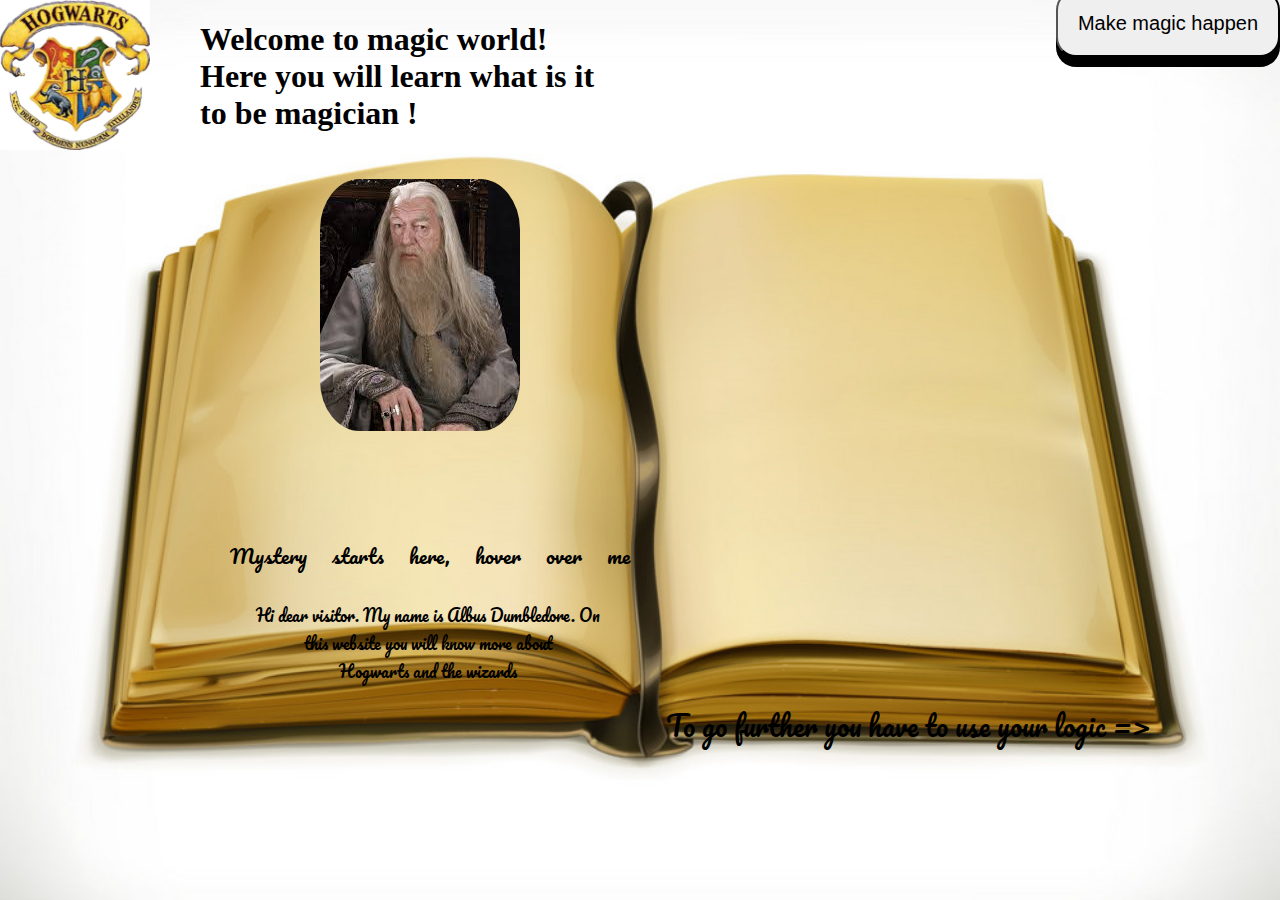
<file: index.html>
<!DOCTYPE html>
<html>
<head>
	<link href="https://fonts.googleapis.com/css?family=Pacifico" rel="stylesheet">
	<link id="cssFile" rel="stylesheet" type="text/css" href="css/main.css">
	<title></title>
</head>
<body>
	<header>
  <h1>Welcome to magic world! Here you will learn what is it to be magician !</h1>
	<nav class="navBar">
		<a  class="menuLinks" href="index.html">Home</a>
		<div class="pageDropDown">
		     <a class="menuLinks" href="pages/twoWorlds.html">Page of 2 worlds</a>
		     <div class="dropDownBox">
		     	<a class="menuLinks dropDownL" href="pages/forMagles.html">Only for magles</a>
		     	<a class="menuLinks dropDownL" href="pages/forMags.html">Only for mags</a>
		     	<!-- <a class="menuLinks dropDownL" href="pages/">Page of magic tricks</a>	 -->	     	
		     </div>
		</div>
		<a class="menuLinks" href="pages/gallery.html">Gallery</a>
	</nav>
	<img class="logo" src="images/logoHogwarts.jpg">
	<button id="makeMagic" onclick="magicHappen()" >Make magic happen
			<p>Don't press on me if you don't know. Smart magician first think then do! Be smart one</p>


	</button>
	</header>
	<p id="pTag">Hi dear visitor. My name is Albus Dumbledore. On </br> this website you will know more about </br> Hogwarts and the wizards </p>
	<a class="mystery" href="#">Mystery starts here, hover over me</a>
	<img id="dumbeldore" src="images/dumbeldore.jpeg">
	<p id="hint">To go further you have to use your logic => </p>
     <button id="makeMagicReverse" onclick="magicReverse()" style="font-family:'Pacifico', cursive; font-size: 15pt;cursor:pointer;  ">Use Ekspeliarmus to reverse</button>

<script type="text/javascript" src="js/main.js"></script>
</body>
</html>
</file>
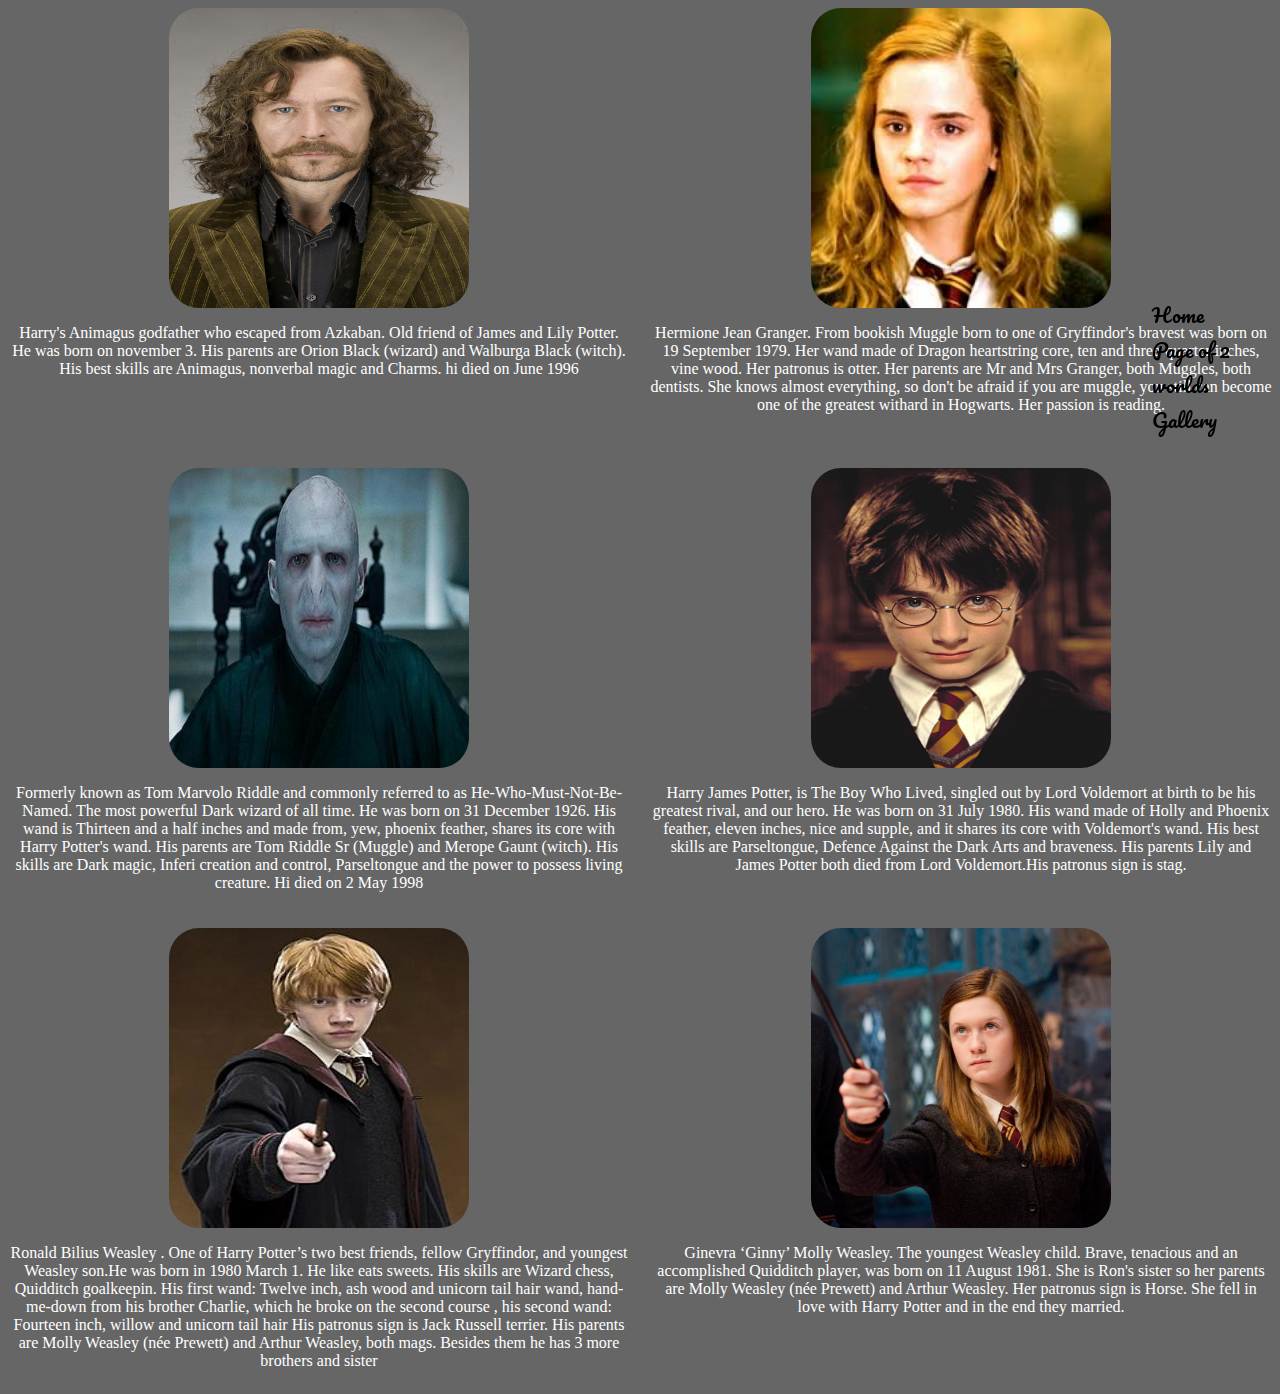
<file: pages/forMagles.html>
<!DOCTYPE html>
<html>
<head>
    <link href="https://fonts.googleapis.com/css?family=Pacifico" rel="stylesheet">
	<link rel="stylesheet" type="text/css" href="../css/forMagles.css">
	<title>For Magles</title>
</head>
<body>
    <header>
    <nav class="navBar">
        <a  class="menuLinks" href="../index.html">Home</a>
        <div class="pageDropDown">
             <a class="menuLinks" href="twoWorlds.html">Page of 2 worlds</a>
             <div class="dropDownBox">
                <a class="menuLinks dropDownL" href="forMagles.html">Only for magles</a>
                <a class="menuLinks dropDownL" href="forMags.html">Only for mags</a>
                <!-- <a class="menuLinks dropDownL" href="">Page of magic tricks</a>              -->
             </div>
        </div>
        <a class="menuLinks" href="gallery.html">Gallery</a>
    </nav>
    </header>
	<div class="parent">
		<div class="child harry">
    		<img class="mid" src="../images/harry.jpg">
    		<p>Harry James Potter, is The Boy Who Lived, singled out 
            by Lord Voldemort at birth to be his greatest rival,
             and our hero. He was born on 31 July 1980. His wand made of Holly and Phoenix feather, eleven inches, nice and supple, and it shares its core with Voldemort's wand. His best skills are Parseltongue, Defence Against the Dark Arts and braveness. His parents Lily and James Potter both died from Lord Voldemort.His patronus sign is stag.</p>
    	</div>

    	<div class="child hermi">
    		<img id="herm"  src="../images/hermi.jpeg">
    		<p>Hermione Jean Granger. From bookish Muggle born to one of Gryffindor's bravest was born on 19 September 1979. Her wand made of Dragon heartstring core, ten and three-quarter inches, vine wood. Her patronus is otter. Her parents are Mr and Mrs Granger, both Muggles, both dentists. She knows almost everything, so don't be afraid if you are muggle, you still can become one of the greatest withard in Hogwarts. Her passion is reading.</p>
    	</div>

    	<div class="child ron">
    		<img id="ron" src="../images/ron.jpg">
    		<p>Ronald Bilius Weasley . One of Harry Potter’s two best friends, fellow Gryffindor, and youngest Weasley son.He was born in 1980 March 1. He like eats sweets. His skills are Wizard chess, Quidditch goalkeepin. His first wand: Twelve inch, ash wood and unicorn tail hair wand, hand-me-down from his brother Charlie, which he broke on the second course , his second wand: Fourteen inch, willow and unicorn tail hair His patronus sign is Jack Russell terrier. His parents are Molly Weasley (née Prewett) and Arthur Weasley, both mags. Besides them he has 3 more brothers and sister</p>
    	</div>

    	<div class="child dumble">
    		<img class="mid" src="../images/ginny.jpg">
    		<p>Ginevra ‘Ginny’ Molly Weasley. The youngest Weasley child. Brave, tenacious and an accomplished Quidditch player, was born on 11 August 1981. She is Ron's sister so her parents are Molly Weasley (née Prewett) and Arthur Weasley. Her patronus sign is Horse. She fell in love with Harry Potter and in the end they married.</p>
    	</div>

    	<div class="child voldem">
    		<img src="../images/voldem.jpg">
    		<p>Formerly known as Tom Marvolo Riddle and commonly referred to as He-Who-Must-Not-Be-Named. The most powerful Dark wizard of all time. He was born on 31 December 1926. His wand is Thirteen and a half inches and made from, yew, phoenix feather, shares its core with Harry Potter's wand. His parents are Tom Riddle Sr (Muggle) and Merope Gaunt (witch). His skills are Dark magic, Inferi creation and control, Parseltongue and the power to possess living creature. Hi died on 2 May 1998</p>
    	</div>
    	<div class="child sirius">
    		<img   src="../images/sirius.jpg">
    		<p>Harry's Animagus godfather who escaped from Azkaban. Old friend of James and Lily Potter. He was born on november 3. His parents are Orion Black (wizard) and Walburga Black (witch). His best skills are Animagus, nonverbal magic and Charms. hi died on June 1996</p>
    	</div>
    </div>
</body>
</html>
</file>
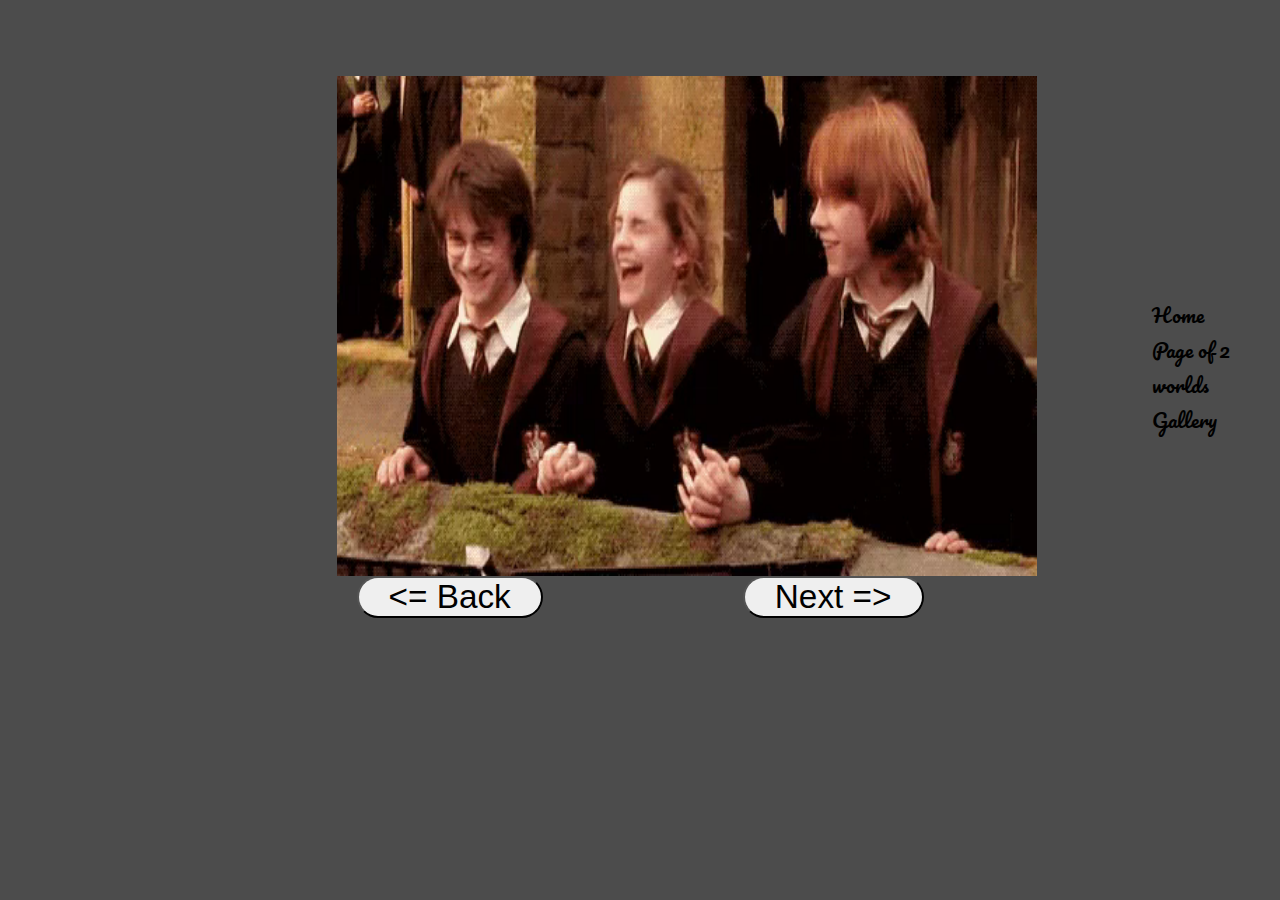
<file: pages/gallery.html>
<!DOCTYPE html>
<html>
<head>
<link href="https://fonts.googleapis.com/css?family=Pacifico" rel="stylesheet">
	<link rel="stylesheet" type="text/css" href="../css/gallery.css">
	<title>Gallery</title>
</head>
<body> 
 <header>
    <nav class="navBar">
        <a  class="menuLinks" href="../index.html">Home</a>
        <div class="pageDropDown">
             <a class="menuLinks" href="twoWorlds.html">Page of 2 worlds</a>
             <div class="dropDownBox">
                <a class="menuLinks dropDownL" href="forMagles.html">Only for magles</a>
                <a class="menuLinks dropDownL" href="forMags.html">Only for mags</a>
                <!-- <a class="menuLinks dropDownL" href="">Page of magic tricks</a>              -->
             </div>
        </div>
        <a class="menuLinks" href="gallery.html">Gallery</a>
    </nav>
    </header>
	
    
      <img class="firstImg" src="../images/photo2.png">
      <img class="firstImg" src="../images/photo3.png">
      <img class="firstImg" src="../images/photo4.jpg">
      <img class="firstImg" src="../images/photo2.jpg">
  		<img class="firstImg" src="../images/photo1.jpeg">
  	<div class="parent">
  		<button class="baby" id="" onclick="plusDivs(-1)"><= Back</button>
  		<button class="baby" id="" onclick="plusDivs(1)">Next =></button>
  		<!-- <button class="baby" id="" onclick="slideShowAuto()">Run JS</button> -->
  	</div>
 
  <script type="text/javascript" src="../js/gallery.js">
     

  </script>
</body>
</html>
</file>
<file: css/main.css>
*{
	/*border: solid black;*/
}
body{
  background: url(../images/openBook.jpg);
  background-size: cover;
  z-index: 0;
  margin:0;
}

nav{
  display: block;
  position: absolute;
  left: 60%;
  top:33%; 
  display: fixed;
}

.menuLinks{
	text-decoration: none;
	font-size: 15pt;
	display: block;
	font-family: 'Pacifico', cursive;
	color:black;
}
.pageDropDown{
	/*  nothing yet*/
}
.menuLinks:hover{
	font-weight: bold;
    font-size: 20pt;
    animation:apear 3s forwards;  
}

.dropDownBox{
	display: none;	
}
.pageDropDown:hover .dropDownBox{
	float: left;
	display: block;
	display: fixed;
	font-weight: bold;
    font-size: 30pt;
}
.logo{
	height: 50px;
	width: 50px;
}
.logo:hover{
	height: 150px;
	width: 150px;
	position: absolute;
}
.mystery{
	text-decoration: none;
	font-family: 'Pacifico', cursive;
	position: absolute;
	margin-top: 42%;
	left:18%;
	z-index: 2;
	word-spacing: 20px;
	font-size: 15pt;
	transition: transform 2s;
	color: black;
	
}
#dumbeldore{
	margin-top: 14%;
	margin-left: 25%;
	border-radius: 20%;
	z-index: 3;
	

}
#dumbeldore:hover{
 box-shadow: 10px 12px grey;
 animation: dumbeldore 2s;

}

#pTag{
	z-index: 3;
	position: absolute;
	top:65%;
	left: 20%;
	text-align: center;
	font-family: 'Pacifico', cursive;

}
.mystery:hover{
    transform: rotate(180deg);
}
.navBar{
	opacity: 0;
}
.navBar:hover {
	animation: apear 1s forwards;
}
#makeMagic{
	box-shadow: 0 10px black ;
    transform: translateY(-10px);
    padding: 20px;
    font-size: 15pt;
    border-radius: 20px;
    float: right;
}
#makeMagic:active {
	box-shadow: none ;
	transform: translateY(0);
	
}
#makeMagic > p{
	visibility:hidden;
	position: absolute;
}
#makeMagic:hover >p{
	visibility: visible;

}
#makeMagic:hover{
	font-family: 'Pacifico', cursive;
	box-shadow: none ;
	transform: translateY(0);
	cursor: progress;
}

#hint{
	position: absolute;
    top:75%;
	left:52%;
	text-align: center;
	font-family: 'Pacifico', cursive;
	font-size: 20pt;
	transition: transform 3s;
}

 #hint:hover{
	transform: translate(-300px,-300px);
}
#makeMagicReverse{
	display: none;
}
h1{
	height: 100px;
	width:400px;
	position: absolute;
	left: 200px;
	z-index: 3;
	transition: width 2s;
}
h1:hover{
	height:100px;
	width: 1000px;
}

@keyframes apear{
 50%{
  opacity:.2;
 }

 100%{
 	opacity:1;
 }
}
@keyframes dumbeldore{

	0%{
		transform: translate3d(-30px,-40px,-50px);

	}
	30%{
		transform: translate3d(300px,-250px,200px);
		opacity: 1;
	}

	50%{
		transform: translate3d(1500px,400px,-200px);
	}

	70%,95%{
		opacity: 0;
	}

}
</file>
<file: css/forMagles.css>
body{
background-color: rgba(0,0,0,0.6);
}
/*###########################header#####################*/
nav{
  position: fixed;
  left: 90%;
  top:33%; 
  display: fixed;
}

.menuLinks{
  text-decoration: none;
  font-size: 15pt;
  /*display: block;*/
  font-family: 'Pacifico', cursive;
  color:black;
}
.pageDropDown{
  /*  nothing yet*/
}
.menuLinks:hover{
  font-weight: bold;
    font-size: 20pt;
    animation:apear 3s forwards;  
}

.dropDownBox{
  display: none;  
}
.pageDropDown:hover .dropDownBox{
  float: left;
  display: block;
  display: fixed;
  font-weight: bold;
  font-size: 30pt;
}
/*#################header#########################*/

.parent{
	display: grid;
	grid-template-areas: 
	"sirius   hermi"
	"voldem   harry"
	"ron     dumble";
	grid-template-columns: 1fr 1fr;
	grid-template-rows: 1fr 1fr;
	grid-gap: 20px;
	justify-content: space-around;
}
.parent img {
	width: 300px;
	height: 250px;
}
.child img{
  height:300px;
  display: flex;
  border-radius: 10%;
  margin: 0 auto;
  transition: transform 4s ease-in-out;
}
.child p{
  text-align: center;
  color:white;
  /*font-family: 'Pacifico', cursive; */
}
.harry{
  grid-area: harry;
  justify-content: space-between;
}
.hermi{
  grid-area: hermi;
   justify-content: space-between;
}
.voldem{
  grid-area: voldem;
   justify-content: space-between;
}
.ron{
  grid-area: ron;
   justify-content: space-between;
}
.dumble{
  grid-area: dumble ;
   justify-content: space-between;
}
.sirius{
  grid-area: sirius ;
  justify-content: space-between;	
}
.child img:hover{
  transform: translate3d(350px,450px, 300px);
}
.child .mid:hover{
  transform: translate3d(-350px,-450px, 300px);
}
.child #herm:hover{
  transform: translate3d(-350px,450px, 300px);
}
.child #ron:hover{
  transform: translate3d(350px,-450px, 300px);
}
</file>
<file: css/gallery.css>
*{
	/*border: solid;*/
}
/*###########################header#####################*/
nav{
  display: block;
  position: absolute;
  left: 90%;
  top:33%; 
  display: fixed;
}

.menuLinks{
  text-decoration: none;
  font-size: 15pt;
  display: block;
  font-family: 'Pacifico', cursive;
  color:black;
}
.pageDropDown{
  /*  nothing yet*/
}
.menuLinks:hover{
  font-weight: bold;
    font-size: 20pt;
    animation:apear 3s forwards;  
}

.dropDownBox{
  display: none;  
}
.pageDropDown:hover .dropDownBox{
  float: left;
  display: block;
  display: fixed;
  font-weight: bold;
  font-size: 30pt;
}

/*#################header#########################*/
body{
	background-color: rgba(0,0,0,0.7);
}

img{
	width: 700px;
	height: 500px;
	margin-top:6%;
	margin-left: 26%;

}

h1{
	margin: 0 auto ;
	text-align: center;
	
}

.parent{
	display: flex;
	justify-content: center;
}

.baby{
	border-radius: 30px;
	font-size: 25pt;
	padding: 0 30px 0 30px;
	margin:0 100px 0 100px ;
	cursor: pointer;
	animation: headin 4s ease-in-out infinite;
}
@keyframes headin{
   0%{
   }
   50%{
   	text-align: end;
   }
   90%{
     text-align: start;
   }
   100%{
   	color: red;
   	font-size: 30pt;
   	/*transform: rotate(360deg);*/
	
   }
}
</file>
